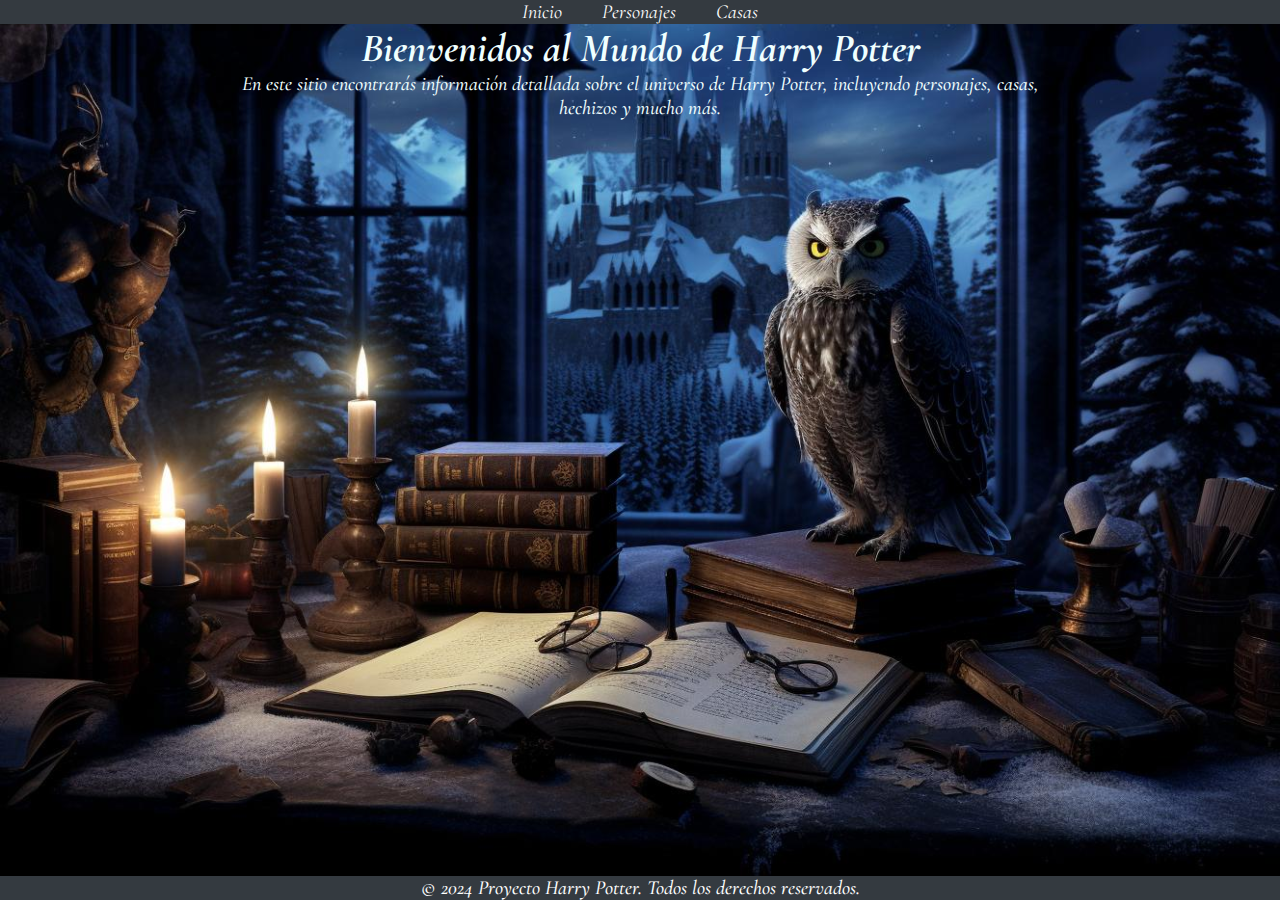
<file: index.html>
<!DOCTYPE html>
<html lang="es">
  <head>
    <meta charset="UTF-8" />
    <meta name="viewport" content="width=device-width, initial-scale=1.0" />
    <link rel="shortcut icon" href="./assets/img/icons8-harry-potter-64.png" type="image/x-icon">
    <title>Inicio - Proyecto Harry Potter</title>
    <link rel="stylesheet" href="css/styles.css" />
  </head>
  <body>
    <header>
      <nav>
        <ul>
          <li><a href="index.html">Inicio</a></li>
          <li><a href="pages/personajes.html">Personajes</a></li>
          <li><a href="pages/houses.html">Casas</a></li>
        </ul>
      </nav>
    </header>

    <main>
      <section class="intro">
        <h1>Bienvenidos al Mundo de Harry Potter</h1>
        <p>
          En este sitio encontrarás información detallada sobre el universo de
          Harry Potter, incluyendo personajes, casas, hechizos y mucho más.
        </p>
      </section>
    </main>

    <footer>
      <p>&copy; 2024 Proyecto Harry Potter. Todos los derechos reservados.</p>
    </footer>
    
  </body>
</html>
</file>
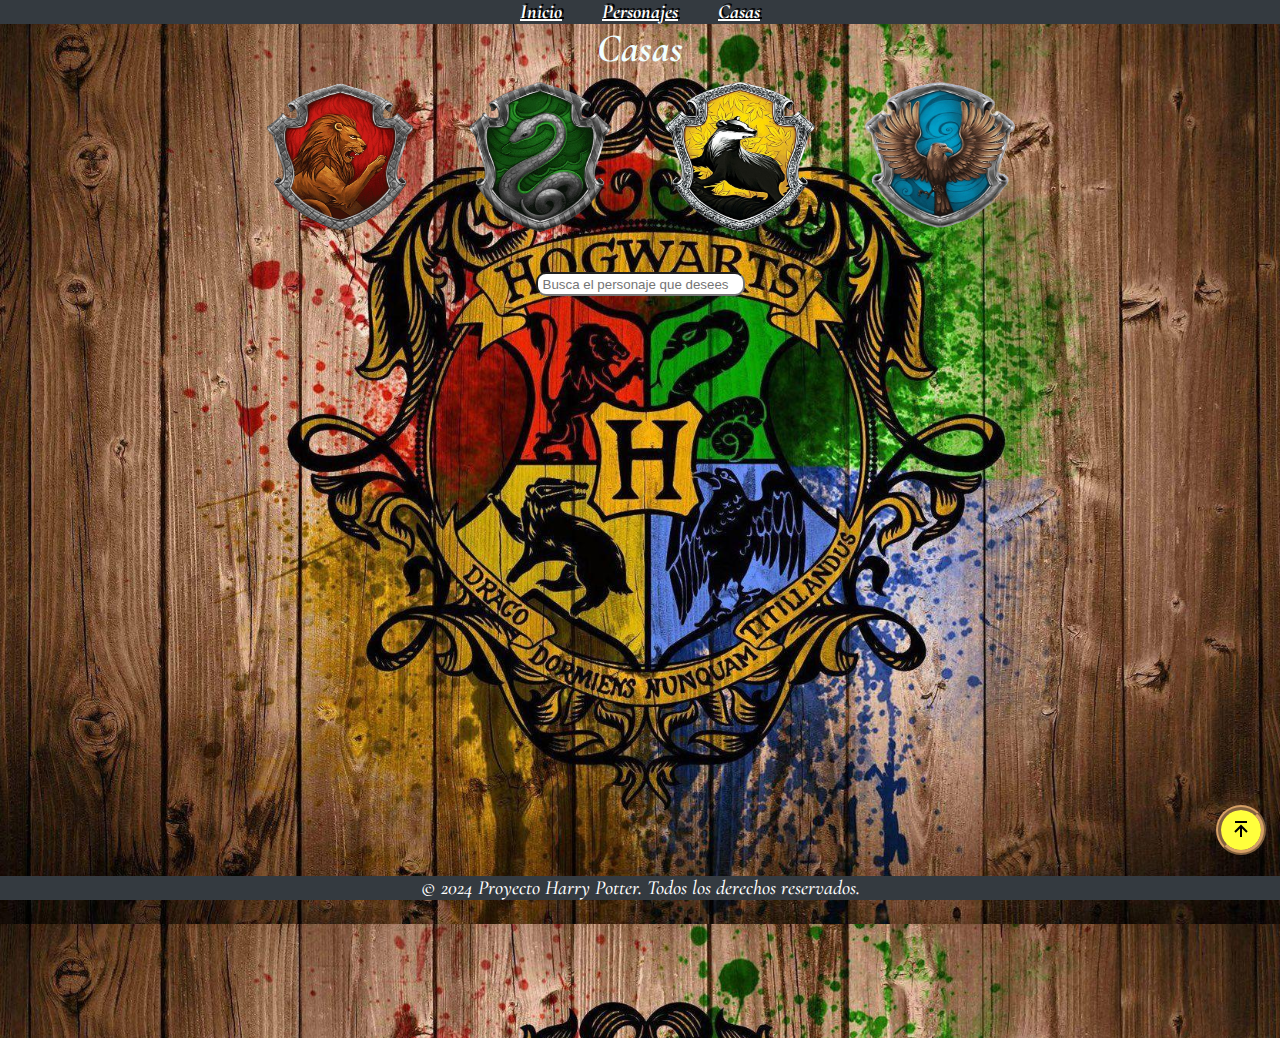
<file: pages/houses.html>
<!DOCTYPE html>
<html lang="es">
  <head>
    <meta charset="UTF-8" />
    <meta name="viewport" content="width=device-width, initial-scale=1.0" />
    <link rel="shortcut icon" href="../assets/img/icons8-harry-potter-64.png" type="image/x-icon">
    <title>Casas - Proyecto Harry Potter</title>
    <link rel="stylesheet" href="../css/styles.css" />
    <link rel="stylesheet" href="../css/personajes.css">
    <link rel="stylesheet" href="../css/houses.css">
  </head>
  <body>
    <header>
      <nav>
        <ul>
          <li><a href="../index.html">Inicio</a></li>
          <li><a href="personajes.html">Personajes</a></li>
          <li><a href="../pages/houses.html">Casas</a></li>
        </ul>
      </nav>
    </header>
    <main>
      <section class="characters">
        <h1>Casas</h1>
        <div id="buttons" class="buttons">
            <button class="gryffindors" id="gryffindors" value="gryffindors"><img src="../assets/img/Gryffindors.png" alt=""></button>
            <button class="slytherin" id="slytherin" value="slytherin"><img src="../assets/img/Slytherin.png" alt=""></button>
            <button class="hufflepuffs" id="hufflepuffs" value="hufflepuffs"><img src="../assets/img/Hufflepuffs.png" alt=""></button>
            <button class="ravenclaw" id="ravenclaw" value="ravenclaw"><img src="../assets/img/Ravenclaw.png" alt=""></button>
        </div>
        <div id="deschouse" class="deschouse"></div>
        <input type="text" id="search" placeholder="Busca el personaje que desees">
        <div id="charactershouse" class="charactershouse">
            <!---Personajes de Gryffindors-->
            <!---Personajes de Slytherin-->  
            <!---Personajes de Hufflepuffs-->
            <!---Personajes de Ravenclaw-->
            <!--Segun el botón presionado-->
        </div>
      </section>
      
    </main>
    <footer>
        <div class="arrow-top" id="arrow-top">
            <button class="arrow" id="arrow">
                <svg xmlns="http://www.w3.org/2000/svg" width="24" height="24" viewBox="0 0 24 24" style="fill: rgba(0, 0, 0, 1);">
                    <path d="M6 4h12v2H6zm.707 11.707L11 11.414V20h2v-8.586l4.293 4.293 1.414-1.414L12 7.586l-6.707 6.707z"></path>
                </svg>
            </button>
        </div>
      <p>&copy; 2024 Proyecto Harry Potter. Todos los derechos reservados.</p>
    </footer>
    <script src="../js/houses.js"></script>
  </body>
</html>
</file>
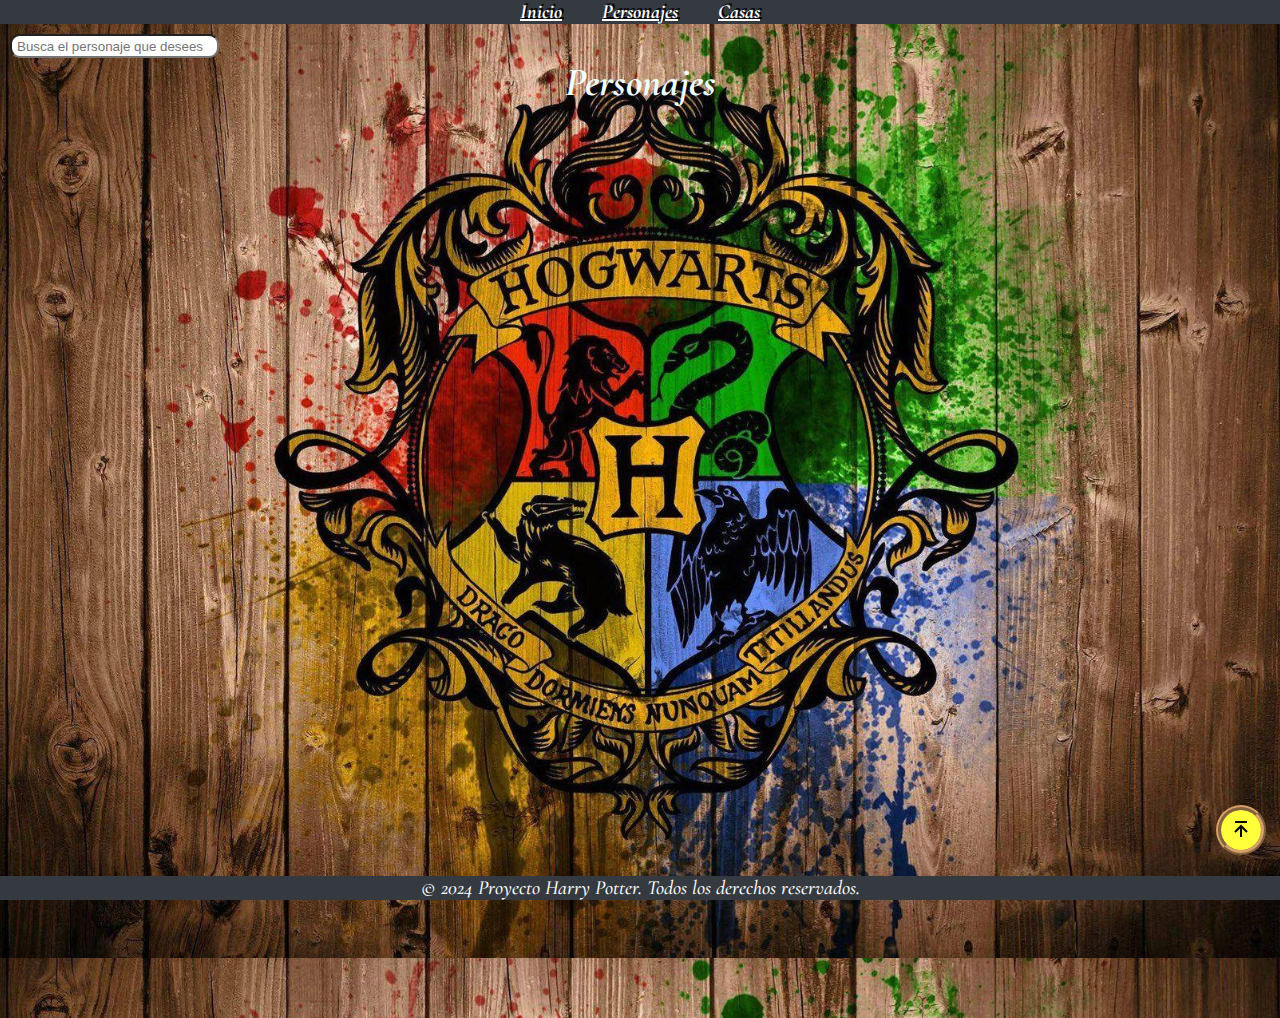
<file: pages/personajes.html>
<!DOCTYPE html>
<html lang="es">
  <head>
    <meta charset="UTF-8" />
    <meta name="viewport" content="width=device-width, initial-scale=1.0" />
    <link rel="shortcut icon" href="../assets/img/icons8-harry-potter-64.png" type="image/x-icon">
    <title>Personajes - Proyecto Harry Potter</title>
    <link rel="stylesheet" href="../css/styles.css" />
    <link rel="stylesheet" href="../css/personajes.css">
  </head>
  <body>
    <header>
      <nav>
        <ul>
          <li><a href="../index.html">Inicio</a></li>
          <li><a href="personajes.html">Personajes</a></li>
          <li><a href="../pages/houses.html">Casas</a></li>
        </ul>
      </nav>
    </header>
    <input type="text" id="search" placeholder="Busca el personaje que desees">
    <main>
      <section class="characters">
          <h1>Personajes</h1>
        <div class="grid" id="grid">
        </div>
      </section>
    </main>
    <footer>
      <div class="arrow-top" id="arrow-top">
          <button class="arrow" id="arrow">
              <svg xmlns="http://www.w3.org/2000/svg" width="24" height="24" viewBox="0 0 24 24" style="fill: rgba(0, 0, 0, 1);">
                  <path d="M6 4h12v2H6zm.707 11.707L11 11.414V20h2v-8.586l4.293 4.293 1.414-1.414L12 7.586l-6.707 6.707z"></path>
              </svg>
          </button>
      </div>
      <p>&copy; 2024 Proyecto Harry Potter. Todos los derechos reservados.</p>
    </footer>
    <script src="../js/personajes.js"></script>
  </body>
</html>
</file>
<file: css/styles.css>
@font-face {
  font-family: "font-text" ;
  src: url("../assets/fonts/Cormorant-Italic-VariableFont_wght.ttf");
}
:root{
    --font:"font-text";
}
*{
  margin: 0;
  padding: 0;
}
body {
  background-image: url('../assets/img/backgroundhome.jpg');
  background-size: cover;
  font-family: var(--font);
  font-size: 20px;
  box-sizing: border-box;
  color: azure;
}
body p{
  font-weight: 500;
}

header {
  background-color: #343a40;
  color: white;
}

nav ul {
  list-style: none;
  display: flex;
  justify-content: center;
  
}

nav ul li {
  margin: 0 1em;
}

nav ul li a {
  color: white;
  text-decoration: none;
}

main {
  text-align: center;
}

.intro {
  max-width: 800px;
  margin: 0 auto;
}

footer {
  background-color: #343a40;
  color: white;
  text-align: center;
  position: fixed;
  width: 100%;
  bottom: 0;
}

@media (max-width: 485px){
  body{
    background-size: cover;
    background-image: url("../assets/img/backgroundhome480px.jpg");
    background-repeat: no-repeat;
  }
}

@media (max-width: 880px){
  body{
    background-size: cover;
    background-image: url("../assets/img/backgroundhome880px.jpg");
    background-repeat: no-repeat;
  }
}
</file>
<file: css/personajes.css>
body{
    background-image: url('../assets/img/characters.jpg');
    background-position: center;
    background-size: cover;
}

#search{
    padding: 0 5px;
    margin:10px 10px 0 10px;
    width: 195px;
    height: 20px;
    align-items: start;
    justify-content: start;
    border-radius: 10px;
}

main{
    height: 100vh;
}
.characters{
    display: flex;
    flex-direction: column;
    overflow-inline: hidden;
    scroll-behavior: smooth;
}
.grid{
    scroll-snap-align: start;
    display: grid;
    grid-template-columns: repeat(3,1fr);
    gap:100px;
    align-items: center;
    margin: 6px auto;
    height: 100vh;
}
.card{
    display: flex;
    flex-direction: column;
    justify-content: center;
    align-items: center;
    background:url("../assets/img/998c6a0b1be07d52aefccb1c2692a7f8.jpg");
    background-repeat: no-repeat;
    background-size:cover;
    position: relative;
    width: 300px;
    height: 80vh;
    border: 8px ridge rgb(255, 255, 60);
    padding: 5px;
    color: azure;
}
.header-card{
    width: 90%;
    padding: 5px;
    height: 4vh;
    border: 5px ridge #d6a067;
    display: flex;
    align-items:center;
    justify-content: space-between;
}
.header-card span {
    margin-top: -5px;
    font-size: 30px;
}
.img-card{
    width: 250px;
    margin:10px 0;
    border: 5px ridge #d6a067;
    height: 35vh;
}
.img-card img{
    filter: drop-shadow(0 0 0.75rem azure);
    width: 100%;
    height: 100%;
}
.details-card{
    width: 90%;
    margin:10px 0;
    border: 5px ridge #d6a067;
    height: 30vh;
}
.details-card ul,li {
    text-shadow: black 2px -2px;
    text-decoration: underline;
    font-weight: 900;
    align-items: start;
    justify-content: start;
    margin: 1px 5px;
    display: flex;
    flex-direction: column;
    list-style: none;
}

.arrow-top{
    background-color: rgb(255, 255, 60);
    display: flex;
    bottom: 5%;
    width: 40px;
    height: 40px;
    position: fixed;
    z-index: 9999;
    border: 5px ridge #d6a067;
    border-radius: 100%;
    left: 95%;
    justify-content: center;
    align-items: center;
    margin: auto;
}

.arrow{
    border: none;
    background-color: transparent; 
}

@media (max-width: 485px){
    body{
        background-image: url("../assets/img/characters480px.jpg");
        background-repeat: repeat;
        background-size: cover;
    }
    #search{
        margin-left: 40px;
    }
    .grid{
        margin: 20px auto;
        grid-template-columns: 1fr;
        gap:120px;
    }
    .card{
        height: 70vh;
    }
    .arrow-top{
        width: 35px;
        height: 35px;
        left:88%;
    }
    .details-card{
        height: 20vh;
    }
}

@media (max-width: 880px){
    .grid{
        margin: 20px auto;
        grid-template-columns: repeat(2, 1fr);
        gap:120px;
    }
    .arrow-top{
        width: 29px;
        height: 29px;
        left:95%;
    }
    .card{
        height: 70vh;
    }
}
</file>
<file: css/houses.css>
.buttons{
    width: 400px;
    height: 10px;
    display: flex;
    flex-direction: row;
    gap: 50px;
    justify-content: center;
    align-items: center;
    margin:80px auto;
}

.buttons button{
    border: none;
    background-color: transparent;
}

#search{
    display: flex;
    flex-direction: row;
    justify-content: center;
    align-items: center;
    margin:10px auto;
    height: 20px;
}

.buttons img{
    width: 150px;
    height: 150px;
    display: flex;
    flex-direction: row;
}

.buttons button:hover{
    cursor:pointer;
}

.charactershouse{
    display: grid;
    grid-template-columns: repeat(3,1fr);
    gap:30px;
    margin: 6px auto;
    height: 80vh;
}
.arrow-top{
    background-color: rgb(255, 255, 60);
    display: flex;
    bottom: 5%;
    width: 40px;
    height: 40px;
    position: fixed;
    z-index: 9999;
    border: 5px ridge #d6a067;
    border-radius: 100%;
    left: 95%;
    justify-content: center;
    align-items: center;
    margin: auto;
}

.arrow{
    border: none;
    background-color: transparent; 
}
.deschouse{
    justify-content: center;
    align-content: center;
    margin: 10px auto;
}
.descri{
    border: 10px double azure;
    justify-content: center;
    align-content: center;
    margin-top: 260px;
    height: 50vh;
    width: 1000px;
}
.caracteristicas li{
    text-shadow:none;
    text-decoration: none;
}

@media (max-width: 485px){
    .buttons{
        display:grid;
        gap: 80px;
        grid-template-columns: repeat(2, 1fr);
        margin:40px auto;
    }
    .buttons img{
        width: 100px;
        height: 100px;
        justify-content: center;
        align-items: center;
        margin:auto;
    }
    .arrow-top{
        width: 35px;
        height: 35px;
        left:88%;
    }
    #search{
        margin-top:200px;
    }
    .deschouse{
        width: 450px;
    }
    .charactershouse{
        margin:auto;
        grid-template-columns: 1fr;
    }
    .card{
        height: 70vh;
    }
    .arrow-top{
        width: 35px;
        height: 35px;
        left:88%;
    }
    .details-card{
        height: 20vh;
    }
    .descri{
        margin-top: 380px;
        height: 90vh;
        width: 450px;
    }
    .caracteristicas li,h2,p{
        width: 400px;
    }
}
@media (max-width: 880px){
    .buttons img{
        width: 100px;
        height: 100px;
        justify-content: center;
        align-items: center;
        margin-top:-70px;
    }
    .charactershouse{
        margin: 30px auto;
        grid-template-columns: repeat(2,1fr);
        gap:120px;
    }

    .card{
        height: 70vh;
    }
    .arrow-top{
        width: 29px;
        height: 29px;
        left:95%;
    }
    .descri{
        margin-top: 380px;
        height: 55vh;
        width: 700px;
    }
}
</file>
